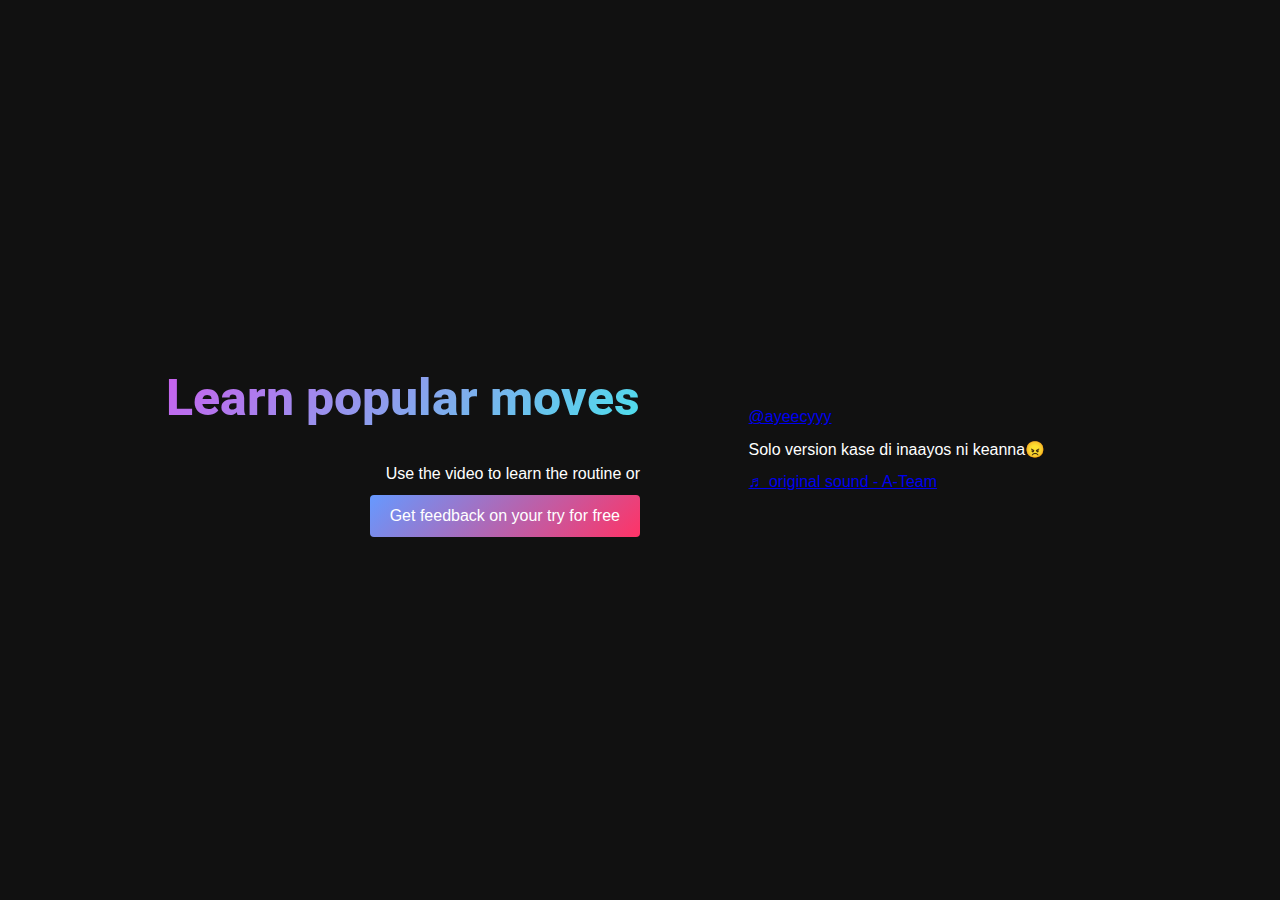
<file: index.html>
<!doctype html>
<html class="no-js" lang="">

<head>
  <meta charset="utf-8">
  <meta name="viewport" content="width=device-width, initial-scale=1">
  <title>inMotu</title>
  <link rel="stylesheet" href="style.css">
  <meta name="description" content="">

  <meta property="og:title" content="">
  <meta property="og:type" content="">
  <meta property="og:url" content="">
  <meta property="og:image" content="">
  <meta property="og:image:alt" content="">

  <link rel="icon" href="/favicon.ico" sizes="any">
  <link rel="icon" href="/icon.svg" type="image/svg+xml">
  <link rel="apple-touch-icon" href="icon.png">

  <meta name="theme-color" content="#fafafa">
  <link rel="preconnect" href="https://fonts.googleapis.com">
  <link rel="preconnect" href="https://fonts.gstatic.com" crossorigin>
  <link href="https://fonts.googleapis.com/css2?family=Roboto:ital,wght@0,100..900;1,100..900&display=swap" rel="stylesheet">
</head>

<body>

  <div class="container">
    <!-- Left Column -->
    <div class="left-column">
      <h1>Learn popular moves</h1>
      <p>Use the video to learn the routine or</p>
      <button id="feedback-button" onclick="window.location.href='feedback.html';"
      >Get feedback on your try for free</button>
    </div>

    <!-- Right Column -->
    <div class="right-column">
      <!-- Add video embedding here -->
      <blockquote class="tiktok-embed" cite="https://www.tiktok.com/@ayeecyyy/video/7473780128502320392" data-video-id="7473780128502320392" style="max-width: 325px;min-width: 325px; background-color: #111" > <section> <a target="_blank" title="@ayeecyyy" href="https://www.tiktok.com/@ayeecyyy?refer=embed">@ayeecyyy</a> <p>Solo version kase di inaayos ni keanna😠</p> <a target="_blank" title="♬ original sound  - A-Team" href="https://www.tiktok.com/music/original-sound-A-Team-7458239200048696065?refer=embed">♬ original sound  - A-Team</a> </section> </blockquote> <script async src="https://www.tiktok.com/embed.js"></script>
    </div>
  </div>

  <script src="app.js"></script>

</body>

</html>
</file>
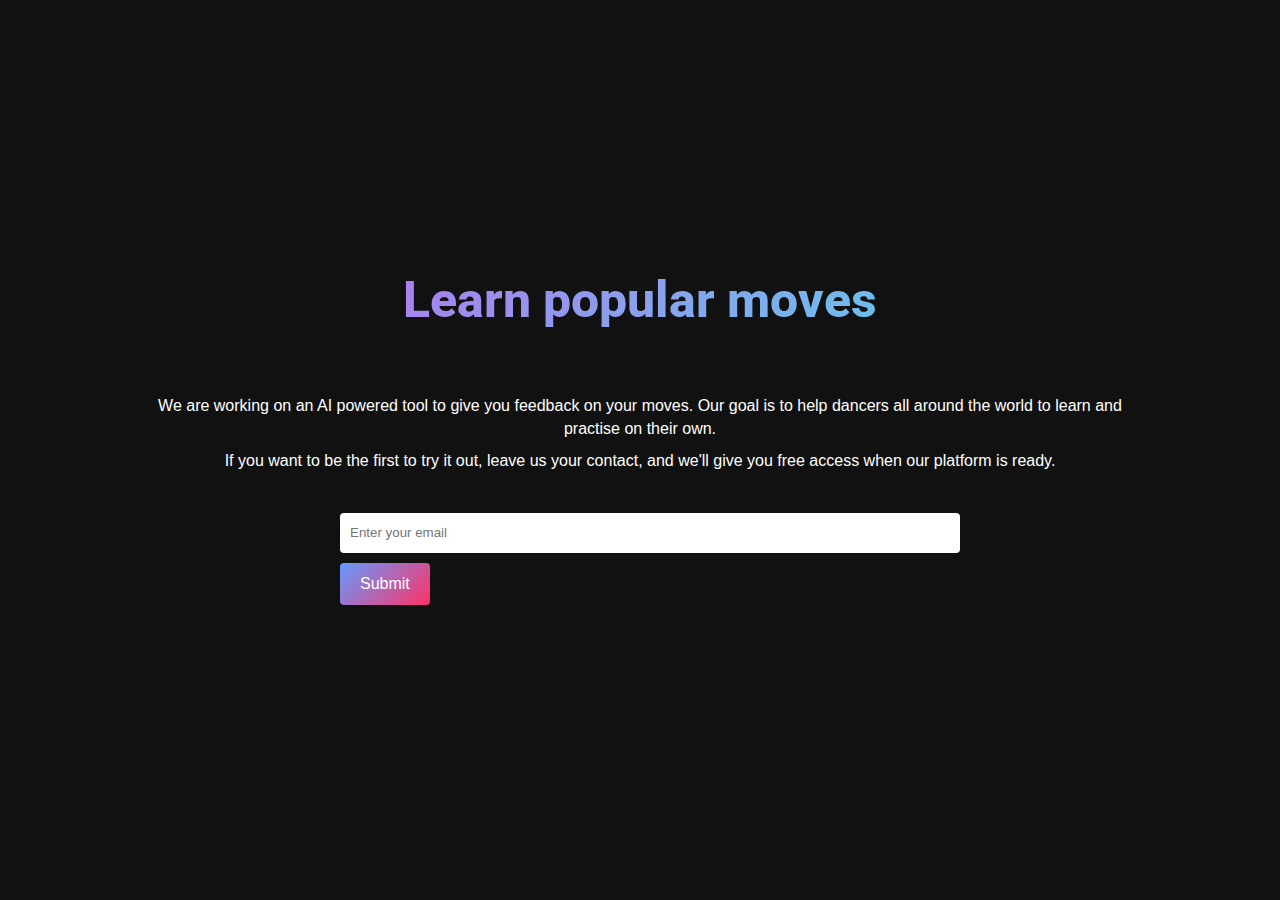
<file: feedback.html>
<!DOCTYPE html>
<html lang="en">
<head>
  <meta charset="utf-8">
  <meta name="viewport" content="width=device-width, initial-scale=1">
  <title>inMotu</title>
  <link rel="stylesheet" href="style.css">
  <meta name="description" content="">

  <meta property="og:title" content="">
  <meta property="og:type" content="">
  <meta property="og:url" content="">
  <meta property="og:image" content="">
  <meta property="og:image:alt" content="">

  <link rel="icon" href="/favicon.ico" sizes="any">
  <link rel="icon" href="/icon.svg" type="image/svg+xml">
  <link rel="apple-touch-icon" href="icon.png">

  <meta name="theme-color" content="#fafafa">
  <link rel="preconnect" href="https://fonts.googleapis.com">
  <link rel="preconnect" href="https://fonts.gstatic.com" crossorigin>
  <link href="https://fonts.googleapis.com/css2?family=Roboto:ital,wght@0,100..900;1,100..900&display=swap" rel="stylesheet">
</head>
<body>
  <div class="feedback">
    <div>
      <h1>Learn popular moves</h1>
    </div>

    <div>
      <p>We are working on an AI powered tool to give you feedback on your moves. Our goal is to help dancers all around the world to learn and practise on their own.</p>
    </div>
    <div>
    <p>If you want to be the first to try it out, leave us your contact, and we'll give you free access when our platform is ready.</p>
    </div>

    <form id="contact-form">
      <div>
        <label for="email"></label>
        <input type="email" id="email" name="email" placeholder="Enter your email" required>
      </div>
      <button type="submit">Submit</button>
    </form>

  </div>
  <script src="feedback.js"></script>
</body>
</html>
</file>
<file: style.css>
/*! HTML5 Boilerplate v9.0.1 | MIT License | https://html5boilerplate.com/ */

/* main.css 3.0.0 | MIT License | https://github.com/h5bp/main.css#readme */
/*
 * What follows is the result of much research on cross-browser styling.
 * Credit left inline and big thanks to Nicolas Gallagher, Jonathan Neal,
 * Kroc Camen, and the H5BP dev community and team.
 */

/* ==========================================================================
   Base styles: opinionated defaults
   ========================================================================== */

html {
  color: #222;
  font-size: 1em;
  line-height: 1.4;
}

/*
 * Remove text-shadow in selection highlight:
 * https://twitter.com/miketaylr/status/12228805301
 *
 * Customize the background color to match your design.
 */

::-moz-selection {
  background: #b3d4fc;
  text-shadow: none;
}

::selection {
  background: #b3d4fc;
  text-shadow: none;
}

/*
 * A better looking default horizontal rule
 */

hr {
  display: block;
  height: 1px;
  border: 0;
  border-top: 1px solid #ccc;
  margin: 1em 0;
  padding: 0;
}

/*
 * Remove the gap between audio, canvas, iframes,
 * images, videos and the bottom of their containers:
 * https://github.com/h5bp/html5-boilerplate/issues/440
 */

audio,
canvas,
iframe,
img,
svg,
video {
  vertical-align: middle;
}

/*
 * Remove default fieldset styles.
 */

fieldset {
  border: 0;
  margin: 0;
  padding: 0;
}

/*
 * Allow only vertical resizing of textareas.
 */

textarea {
  resize: vertical;
}

/* ==========================================================================
   Author's custom styles
   ========================================================================== */

/* ==========================================================================
   Helper classes
   ========================================================================== */

/*
 * Hide visually and from screen readers
 */

.hidden,
[hidden] {
  display: none !important;
}

/*
 * Hide only visually, but have it available for screen readers:
 * https://snook.ca/archives/html_and_css/hiding-content-for-accessibility
 *
 * 1. For long content, line feeds are not interpreted as spaces and small width
 *    causes content to wrap 1 word per line:
 *    https://medium.com/@jessebeach/beware-smushed-off-screen-accessible-text-5952a4c2cbfe
 */

.visually-hidden {
  border: 0;
  clip: rect(0, 0, 0, 0);
  height: 1px;
  margin: -1px;
  overflow: hidden;
  padding: 0;
  position: absolute;
  white-space: nowrap;
  width: 1px;
  /* 1 */
}

/*
 * Extends the .visually-hidden class to allow the element
 * to be focusable when navigated to via the keyboard:
 * https://www.drupal.org/node/897638
 */

.visually-hidden.focusable:active,
.visually-hidden.focusable:focus {
  clip: auto;
  height: auto;
  margin: 0;
  overflow: visible;
  position: static;
  white-space: inherit;
  width: auto;
}

/*
 * Hide visually and from screen readers, but maintain layout
 */

.invisible {
  visibility: hidden;
}

/*
 * Clearfix: contain floats
 *
 * The use of `table` rather than `block` is only necessary if using
 * `::before` to contain the top-margins of child elements.
 */

.clearfix::before,
.clearfix::after {
  content: "";
  display: table;
}

.clearfix::after {
  clear: both;
}

/* ==========================================================================
   EXAMPLE Media Queries for Responsive Design.
   These examples override the primary ('mobile first') styles.
   Modify as content requires.
   ========================================================================== */

@media only screen and (min-width: 35em) {
  /* Style adjustments for viewports that meet the condition */
}

@media print,
  (-webkit-min-device-pixel-ratio: 1.25),
  (min-resolution: 1.25dppx),
  (min-resolution: 120dpi) {
  /* Style adjustments for high resolution devices */
}

/* ==========================================================================
   Print styles.
   Inlined to avoid the additional HTTP request:
   https://www.phpied.com/delay-loading-your-print-css/
   ========================================================================== */

@media print {
  *,
  *::before,
  *::after {
    background: #fff !important;
    color: #000 !important;
    /* Black prints faster */
    box-shadow: none !important;
    text-shadow: none !important;
  }

  a,
  a:visited {
    text-decoration: underline;
  }

  a[href]::after {
    content: " (" attr(href) ")";
  }

  abbr[title]::after {
    content: " (" attr(title) ")";
  }

  /*
   * Don't show links that are fragment identifiers,
   * or use the `javascript:` pseudo protocol
   */
  a[href^="#"]::after,
  a[href^="javascript:"]::after {
    content: "";
  }

  pre {
    white-space: pre-wrap !important;
  }

  pre,
  blockquote {
    border: 1px solid #999;
    page-break-inside: avoid;
  }

  tr,
  img {
    page-break-inside: avoid;
  }

  p,
  h2,
  h3 {
    orphans: 3;
    widows: 3;
  }

  h2,
  h3 {
    page-break-after: avoid;
  }
}

body {
  font-family: "Inter", "Helvetica", sans-serif;
  margin: 0;
  padding: 0;
  display: flex;
  justify-content: center;
  align-items: center;
  height: 100vh;
  background-color: #111;
}

.container {
  display: flex;
  width: 80%;
  max-width: 1200px;
  color: #fff;
}

.feedback {
  text-align: center;
  width: 80%;
  max-width: 1200px;
  color: #fff;
}

.left-column {
  width: 50%;
  padding: 30px;
  text-align: right;
  display: flex;
  flex-direction: column;
  justify-content: center;
  align-items: end;
}

.right-column {
  width: 50%;
  display: flex;
  justify-content: center;
  align-items: center;
  background-color: #111111;
}

h1 {
  font-family: "Roboto", sans-serif;
  margin: 0;
  font-size: 50px;
  color: rgb(157, 142, 238);
  background-clip: text;
  background-image: linear-gradient(135deg, rgb(203, 94, 238) 0%, rgb(75, 225, 236) 100%);
  background-repeat: no-repeat;
  direction: ltr;
  -webkit-background-clip: text;
  -webkit-text-fill-color: transparent;
  -webkit-box-decoration-break: clone;
  font-weight: 800;
  margin-bottom: 20px;
}

.feedback h1 {
  margin-bottom: 60px;
}

p {
  font-size: 16px;
  color: #fff;
  margin: 10px 0;
}

button {
  padding: 12px 20px;
  font-size: 16px;
  background: linear-gradient(135deg, #6699FF 0%, #FF3366 100%);
  color: #ffffff;
  border: none;
  border-radius: 4px;
  cursor: pointer;
  width: fit-content;
  text-align: right;
}

button:hover {
  background-color: #0056b3;
}

form {
  width: 100%;
  max-width: 600px;
  margin: 30px auto;
  text-align: left;
}

input {
  width: 100%;
  height: 40px;
  margin: 10px 0;
  border-radius: 4px;
  border: 0;
  padding: 0 10px;
}

@media (min-width: 768px) and (max-width: 1024px) {

}

@media (max-width: 767px) {
  .container {
    flex-direction: column;
  }

  .left-column, .right-column {
    width: 100%;
    text-align: center;
    margin-top: 30px;
    display: block;
    padding: 0;
  }

  h1 {
    font-size: 40px;
  }
}
</file>
